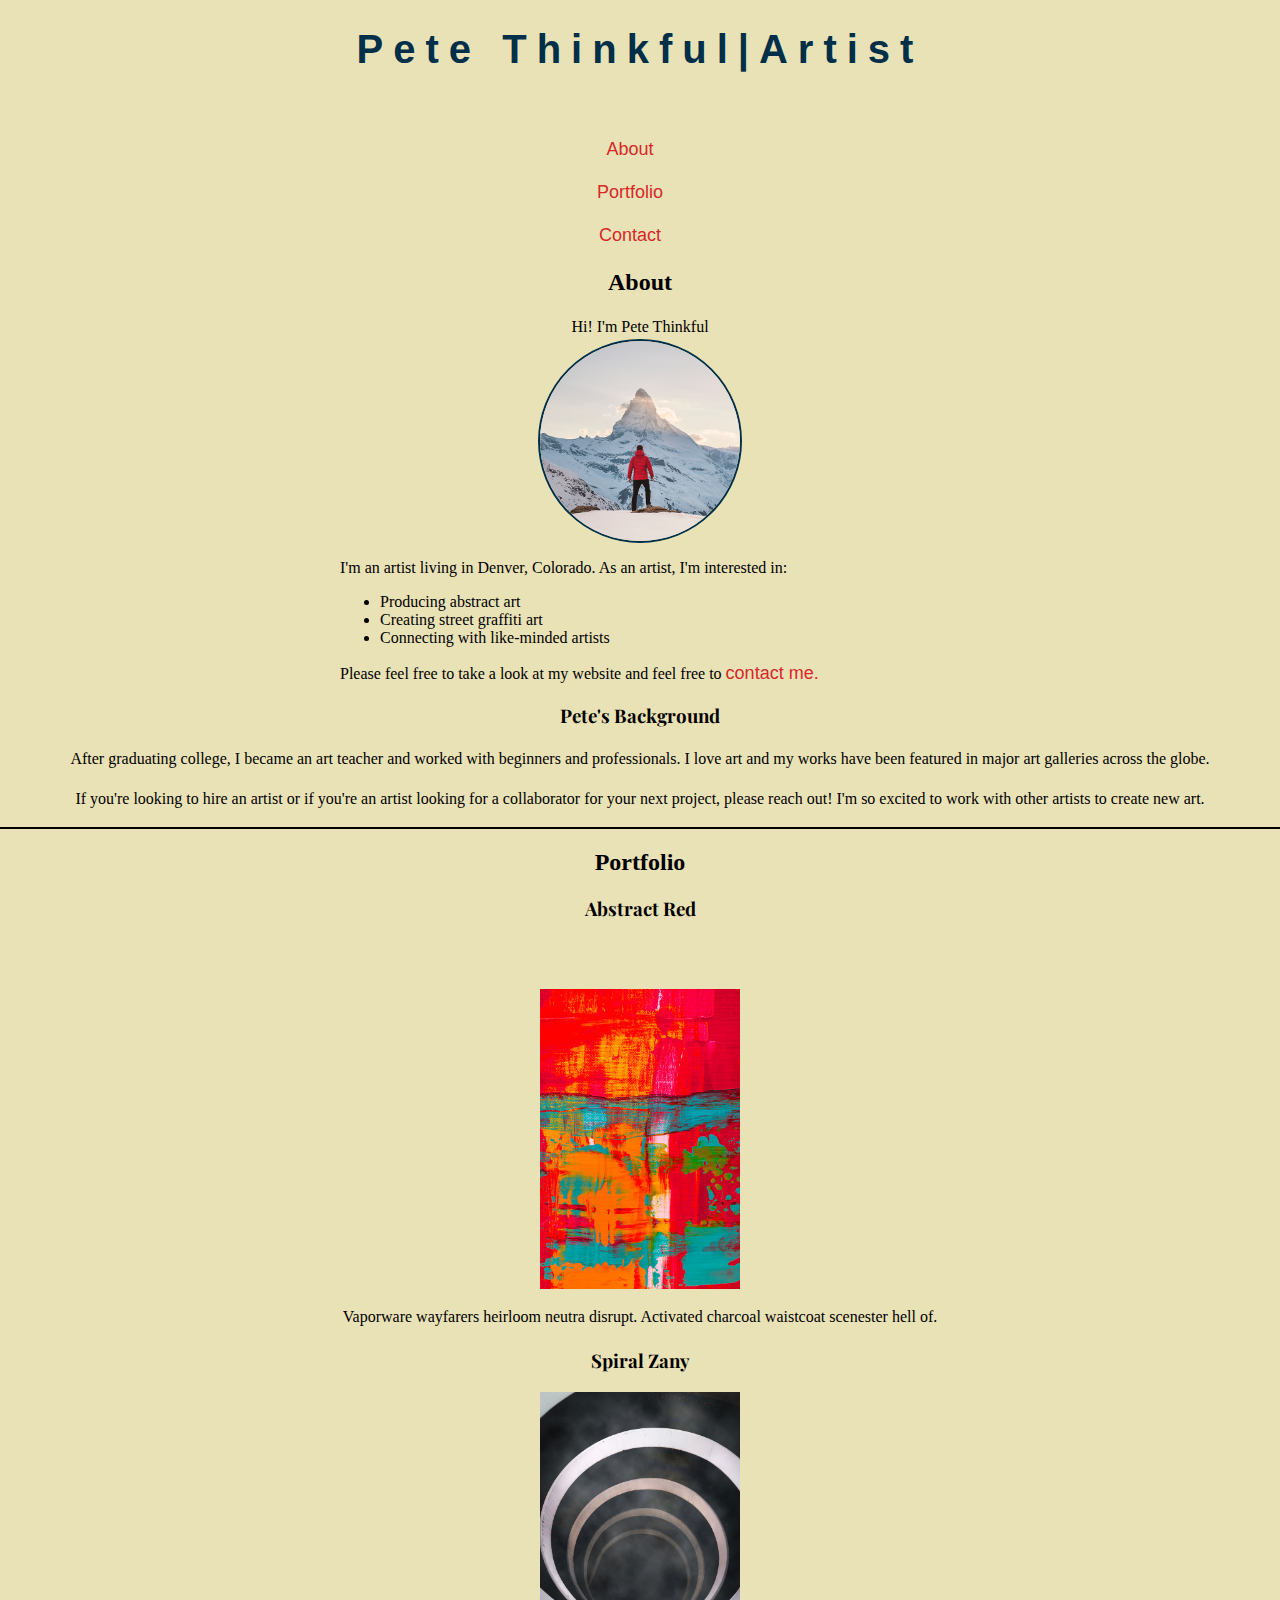
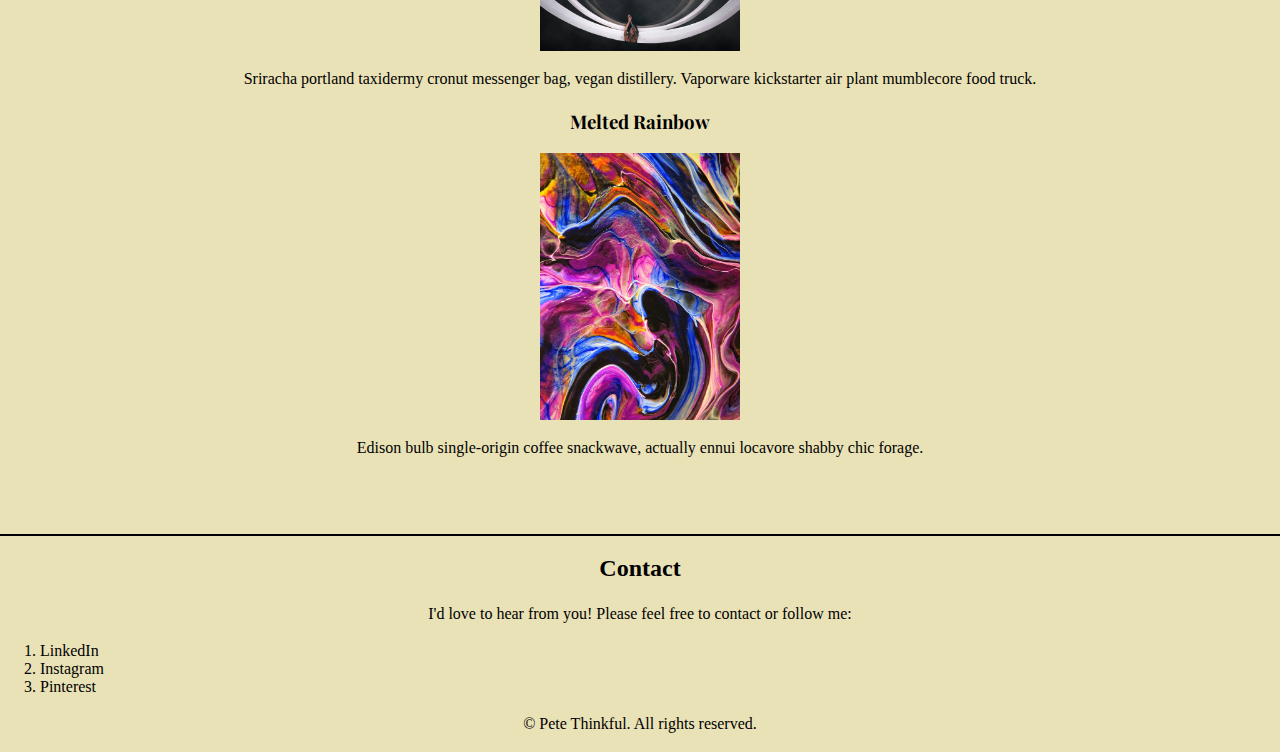
<file: P1/Pete-Thinkful-Portfolio-1 (1)/index.html>
<!DOCTYPE html>
<html lang="en">
  <head>
    <meta charset="UTF-8">
    <meta http-equiv="X-UA-Compatible" content="IE=edge" />
    <meta name="viewport" content="width=device-width, initial-scale=1.0" />
    <title>Pete Thinkful</title>
    <link href="style.css" rel="stylesheet" type="text/css" />
  </head>

  <body>
    <header>
		<h1>Pete Thinkful|Artist</h1>
		<nav>
        <div>
       <a id="About"></a>
			 <p><a href="#About">About</a>
       <p><a href="#Portfolio">Portfolio</a>
			 <p><a href="#Contact">Contact</a> 
      </div>
     </nav>
   </header>     
   <h2>About</h2>
       <p>Hi! I'm Pete Thinkful
            <img class="image-circle" src="images/pete-thinkful.png" alt="Pete Thinkful"/>
  <div>
       I'm an artist living in Denver, Colorado.
As an artist, I'm interested in:
         <ul>
		<li>Producing abstract art</li>
		<li>Creating street graffiti art</li>
		<li>Connecting with like-minded artists</li>
	</ul>
    <nav>      
Please feel free to take a look at my website and feel free to <a href="#Contact">contact me.</a>
   </nav>
  </div>
  <h3>Pete's Background</h3>
      <p>After graduating college, I became an art teacher and worked with
beginners and professionals. I love art and my works have been
featured in major art galleries across the globe.</p>

<p>If you're looking to hire an artist or if you're an artist looking
for a collaborator for your next project, please reach out! I'm so
excited to work with other artists to create new art.</p>

        <hr />
    <a id= "Portfolio"></a>
    <h2>Portfolio</h2>
        <h3>Abstract Red</h3>
        <article>
          <div>
            <img src="images/abstract-red.png" width="500" alt="Abstract Red"/>
            <p>Vaporware wayfarers heirloom neutra disrupt. Activated charcoal
waistcoat scenester hell of.</p>
          </div>
          <div>
            <h3>Spiral Zany</h3>
            <img src="images/spiral-zany.png" width="500" alt="Spiral Zany"/>
            <p>Sriracha portland taxidermy cronut messenger bag, vegan
distillery. Vaporware kickstarter air plant mumblecore food truck.</p>
          </div>
          <div>
            <h3>Melted Rainbow</h3>
            <img src="images/melted-rainbow.png" width="500" alt="Melted Rainbow"/>
            <p>Edison bulb single-origin coffee snackwave, actually ennui locavore shabby chic forage.</p>
          </div>
        </article>

        <hr />
     
        <h2>Contact</h2>
    <a id="Contact"></a>
          <p>I'd love to hear from you! Please feel free to contact or follow me: </p>

    <ol>
		<li>LinkedIn</li>
		<li>Instagram</li>
		<li>Pinterest </li>

	</ol>
    <footer>
      <p>© Pete Thinkful. All rights reserved.</p>
    </footer>
       
  </body>
</html>
</file>
<file: P1/Pete-Thinkful-Portfolio-1 (1)/style.css>
/* The @import rule below imports the Playfair Display and Source Sans Pro fonts into the stylesheet. You don't have to edit this line.*/
@import url("https://fonts.googleapis.com/css2?family=Playfair+Display&family=Source+Sans+Pro:wght@400&display=swap");

body{
	background-color: #eae2b7;
  margin: 0;
}

.image-circle {
  border: 2px solid #003049;
  shape-outside: circle();
  margin-left: auto;
  margin-right: auto;
  width: 80%;
}

/* Set the font family for any h1, h2, or h3 heading */
h1{
  color: #003049;
  font-family: 'Quattrocento Sans', sans-serif;
  font-size: 40px;
  letter-spacing: 10px;
  text-align: center; 
  }
p{text-align: center;}
nav a {
  text-decoration: none;
  margin-right: 40px;
  font-size: 18px;
  color: #d62828;
  font-family: Quattrocento, sans-serif;
  text-align: center;
}

nav a:hover {
  color: #f77f00;
  text-align: center;
}

nav a:last-of-type {
  margin-right: 20px;
}
h2 { 
  text-align: center;}
  img {
  display: block;
  margin-left: auto;
  margin-right: auto;
  width: 80%;
}
 
h3 {
  text-align: center;
  font-family: "Playfair Display", Times, serif;
}

article {
  padding: 50px 0;
}

article div {
  text-align: center;
  width: 100%;
}

p {
  line-height: 1.5;
}

/* The div container constrains the content width within the main container to 600px */
div {
  margin: auto;
  width: 600px;
}

img {
  width: 100%;
  max-width: 200px;
  height: auto;
  text-align: center;
}

hr {
  border: 1px solid black;
}

/* Add your solution below */

.image-circle {
   width: 200px;
  height: 200px;
  border-radius: 50%;
}
  
}
.center {
  background: #003049;
  width: 200px;
  height: 200px;
  border-radius: 50%;
  display: flex;
  align-items: center;
  text-align: center;

</body>
</file>
